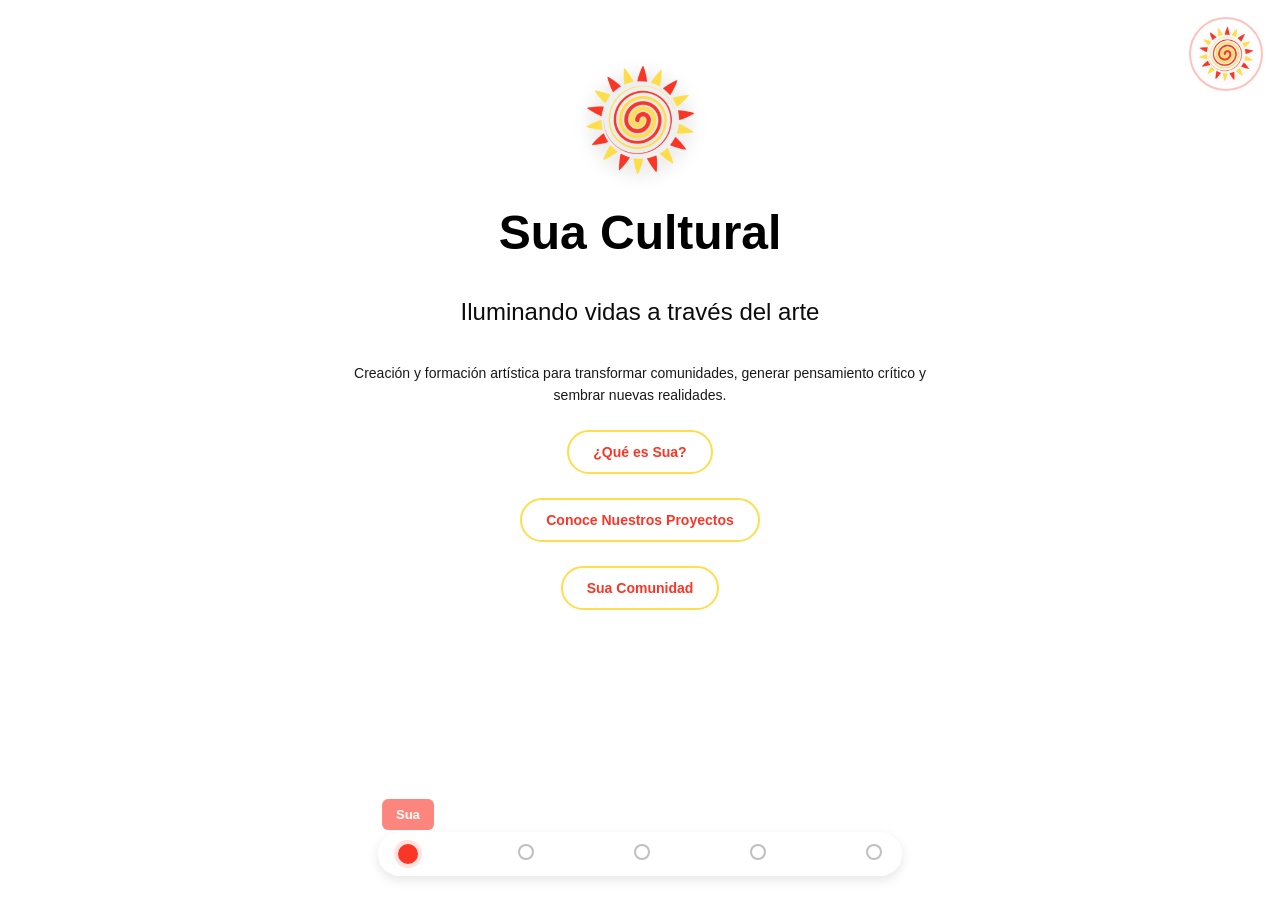
<file: index.html>
<!DOCTYPE html>
<html lang="es">

<head>
  <meta charset="UTF-8">
  <meta name="viewport" content="width=device-width, initial-scale=1.0">
  <meta name="description" content="Sua Corporación Cultural - Creación y formación artística para iluminar vidas">
  <meta property="og:title" content="Sua Corporación Cultural">
  <meta property="og:description"
    content="Creación y formación artística para iluminar vidas. Transformando comunidades a través del arte.">
  <meta property="og:image" content="https://sua-cultural.github.io/img/ogimgsua.jpg">
  <meta property="og:url" content="https://sua-cultural.github.io">
  <title>Sua Cultural - Iluminando vidas a través del arte</title>
  <link rel="icon" type="image/png" href="assets/images/sol-icon32.png">
  <link rel="stylesheet" href="css/styles.css">
</head>

<body>

  <!-- Timeline flotante en la parte superior -->
  <div class="timeline-header">
    <div class="timeline-wrapper">
      <div class="timeline-line"></div>
      <div class="timeline-points">
        <div class="timeline-point active" data-index="0" title="Inicio + Sua">
          <span class="section-label">Sua</span>
        </div>
        <div class="timeline-point" data-index="1" title="Agenda Cultural">
          <span class="section-label">Agenda<br>Cultural</span>
        </div>
        <div class="timeline-point" data-index="2" title="Creación">
          <span class="section-label">Creación</span>
        </div>
        <div class="timeline-point" data-index="3" title="Formación">
          <span class="section-label">Formación</span>
        </div>
        <div class="timeline-point" data-index="4" title="Comunidad">
          <span class="section-label">Comunidad</span>
        </div>
      </div>
    </div>
  </div>

  <!-- Sol botón (superior derecho) -->
  <button class="sun-button" id="sunButton" aria-label="Menú">
    <img src="assets/images/sol-icon100.png" alt="Menú Sua" class="sun-icon">
  </button>

  <!-- Submenú -->
  <div class="submenu" id="submenu">
    <a class="submenu-item" href="#inicio">Inicio</a>
    <a class="submenu-item" href="#agenda">Agenda Cultural</a>
    <a class="submenu-item" href="#creacion">Creación</a>
    <a class="submenu-item" href="#formacion">Formación</a>
    <a class="submenu-item" href="#comunidad">Comunidad</a>
    <br>
    <a class="submenu-item" href="http://instagram.com/suaclubartes" target="_blank">@suaclubartes</a>
  </div>

  <!-- Overlay para cerrar menú -->
  <div class="menu-overlay" id="menuOverlay"></div>

  <!-- ============================================
       MODALES INLINE (¿QUÉ ES SUA? SOLAMENTE)
       ============================================ -->

  <!-- Modal: ¿Qué es Sua? (INLINE) -->
  <div class="modal" id="suaModal">
    <div class="modal-content">
      <button class="modal-close">&times;</button>

      <div class="modal-inner">
        <h2>¿Sua?</h2>
        <img src="assets/images/sol-icon100.png" alt="Sua" class="modal-image">

        <!-- Video YouTube -->
        <div class="modal-video">
          <iframe 
            width="100%" 
            height="315" 
            src="https://www.youtube.com/embed/WEj8UlMgVCo" 
            title="Sua Cultural" 
            frameborder="0" 
            allow="accelerometer; autoplay; clipboard-write; encrypted-media; gyroscope; picture-in-picture; web-share" 
            allowfullscreen
            referrerpolicy="no-referrer-when-downgrade">
          </iframe>
        </div>

        <p class="modal-text">
          SUA es SOL<br>
          Nuestra raíz energética es el Sol, la fuente de luz y vida de nuestra existencia.<br>
          En Santander, Colombia nuestros ancestros lo sabían y lo honraban como deidad.<br>
          Ellos le llamaban SUA (en lengua Muisca/Guane también Sué, Xué, Sua, Zuhe o Suhé)<br><br>

          Hoy Sua representa a una comunidad cultural que cree en el poder luminoso de las artes para inspirar las
          almas, elevar la conciencia y transformar positivamente la vida.<br>
          Nuestra ubicación inicial es El Socorro, Santander sin embargo también tenemos procesos en San Gil, Suaita, y
          otros municipios.
        </p>

        <p class="modal-text">
          También hemos tomado forma de entidad sin ánimo de lucro con el nombre "Sua Corporación Cultural", personería
          jurídica que nos ha permitido trabajar con instituciones nacionales y regionales para realizar proyectos de
          creación y formación en diversas artes.<br>
          Sus gestores culturales fundadores además son cinéfilos de vocación que coordinan el Sua Cineclub (Socorro) y colaboran en Chibaná Cineclub (San Gil)
        </p>
        <p class="modal-text">Te invitamos a compartir con nosotros conoce nuestro próximos eventos</p>
        <button class="cta-button modal-cta" data-modal-close-go="1">
          Agenda Cultural →
        </button>
      </div>
    </div>
  </div>

  <!-- Contenedor para modales externos (FETCH) -->
  <div id="externalModalContainer"></div>

  <!-- Scroll container con las 5 secciones -->
  <div class="scroll-container" id="scrollContainer">

    <!-- Sección 1: Inicio + Sobre Sua -->
    <section class="scroll-section section1" id="inicio">
      <div class="section-content">
        <div class="section-inner">
          <img src="assets/images/sol-icon200.png" alt="Logo Sua" class="section-logo">
          <h1>Sua Cultural</h1>
          <p class="tagline">Iluminando vidas a través del arte</p>
          <p class="description">Creación y formación artística para transformar comunidades, generar pensamiento
            crítico y sembrar nuevas realidades.</p>

          <!-- CTAs: ¿Qué es Sua? (inline) + Sala Solar y Chibaná (fetch) -->
          <button class="cta-button" data-modal="suaModal">¿Qué es Sua?</button>
          <a href="#creacion" class="cta-button">Conoce Nuestros Proyectos</a>
          <a href="#comunidad" class="cta-button">Sua Comunidad</a>
        </div>
      </div>
    </section>

    <!-- Sección 2: Agenda Cultural (Sala Solar + Cineclubes) -->
    <section class="scroll-section section2" id="agenda">
      <!--<div class="section-content">
        <div class="section-inner">
          <h2>Agenda Cultural</h2>
                    <button class="cta-button" data-modal-external="modals/sala-solar.html">Sala Solar</button>
          <button class="cta-button" data-modal-external="modals/chibana.html">Chibaná Cineclub</button>

        </div>
      </div>-->
    </section>

    <!-- Sección 3: Creación (Proyectos) -->
    <section class="scroll-section section3" id="creacion">
      <!--<div class="section-content">
        <div class="section-inner">
          <h2>Creación</h2>
          <p class="section-subtitle">Nuestros Proyectos Artísticos</p>

          <div class="projects-grid">
            <div class="project-card">
              <img src="assets/images/siembra-poetica.jpg" alt="Siembra Poética">
              <h3>Siembra Poética</h3>
              <p>Laboratorio de creación artística que investiga la poesía como herramienta de transformación.</p>
              <a href="https://suacultural.github.io/siembra-poetica.html" class="link">Ver más →</a>
            </div>

            <div class="project-card">
              <img src="assets/images/cine-conciencia.jpg" alt="Cine Conciencia">
              <h3>Cine Conciencia</h3>
              <p>Proyecto de producción audiovisual. Facilitamos cortometrajes donde la comunidad cuenta historias.</p>
              <a href="https://suacultural.github.io/cine-conciencia.html" class="link">Ver más →</a>
            </div>

            <div class="project-card">
              <img src="assets/images/comun-experimento.jpg" alt="Común Experimento">
              <h3>Común Experimento</h3>
              <p>Espacio de experimentación corporal y danza. Laboratorio abierto para crear desde el cuerpo.</p>
              <a href="https://suacultural.github.io/comun-experimento.html" class="link">Ver más →</a>
            </div>

            <div class="project-card">
              <img src="assets/images/resiste-como-mujer.jpg" alt="Resiste como Mujer">
              <h3>Resiste como Mujer</h3>
              <p>Laboratorio femenino dedicado a fortalecer voces de mujeres a través del arte.</p>
              <a href="https://suacultural.github.io/resiste-como-mujer.html" class="link">Ver más →</a>
            </div>

            <div class="project-card">
              <img src="assets/images/el-poder-del-campo.jpg" alt="El Poder del Campo">
              <h3>El Poder del Campo</h3>
              <p>Proyecto dedicado a visibilizar y celebrar la sabiduría y resistencia del trabajo rural.</p>
              <a href="https://suacultural.github.io/el-poder-del-campo.html" class="link">Ver más →</a>
            </div>

            <div class="project-card">
              <img src="assets/images/Reflejo-web.jpg" alt="Producción Audiovisual">
              <h3>Producción Audiovisual</h3>
              <p>Colección de cortometrajes que exploran historias de transformación, conflicto y resiliencia.</p>
              <a href="https://suacultural.github.io/produccion-audiovisual.html" class="link">Ver más →</a>
            </div>
          </div>
        </div>
      </div>-->
    </section>

    <!-- Sección 4: Formación -->
    <section class="scroll-section section4" id="formacion">
    <!--  <div class="section-content">
        <div class="section-inner">
          <h2>Formación Artística</h2>
          <p class="section-subtitle">Laboratorios y Encuentros de Aprendizaje</p>

          <div class="courses-grid">
            <div class="course-card">
              <img src="assets/images/siembra-poetica.jpg" alt="Siembra Poética 1">
              <h3>Siembra Poética 1</h3>
              <p>Primer ciclo de laboratorios de creación poética donde la comunidad investiga y experimenta.</p>
              <a href="https://suacultural.github.io/siembra-poetica.html" class="link">Explorar →</a>
            </div>

            <div class="course-card">
              <img src="assets/images/siembra-poetica-2.jpg" alt="Siembra Poética 2">
              <h3>Siembra Poética 2</h3>
              <p>Segundo ciclo dedicado a la "Paz con la Naturaleza". Exploración entre escritura y naturaleza.</p>
              <a href="https://suacultural.github.io/siembra-poetica-2.html" class="link">Explorar →</a>
            </div>

            <div class="course-card">
              <img src="assets/images/el-poder-del-campo.jpg" alt="El Poder del Campo">
              <h3>El Poder del Campo</h3>
              <p>Laboratorios de documental, fotografía y video 360° en territorios rurales.</p>
              <a href="https://suacultural.github.io/el-poder-del-campo.html" class="link">Explorar →</a>
            </div>

            <div class="course-card">
              <img src="assets/images/cine-conciencia.jpg" alt="Cine Conciencia">
              <h3>Cine Conciencia</h3>
              <p>Taller audiovisual donde aprendemos a contar historias que generan conciencia colectiva.</p>
              <a href="https://suacultural.github.io/cine-conciencia.html" class="link">Explorar →</a>
            </div>

            <div class="course-card">
              <img src="assets/images/microtaller.jpg" alt="Microtaller">
              <h3>Microtaller</h3>
              <p>Encuentros intensivos de exploración artística. Espacios breves pero profundos para experimentar.</p>
              <a href="https://www.youtube.com/@suacultural" class="link">Ver en YouTube →</a>
            </div>
          </div>
        </div>
      </div>-->
    </section>

    <!-- Sección 5: Comunidad (Contacto) -->
    <section class="scroll-section section5" id="comunidad">
      <!-- <div class="section-content">
        <div class="section-inner">
          <h2>Comunidad</h2>
          <p class="section-subtitle">Contacta con Nosotros</p>

          <div class="contact-grid">
            <div class="contact-card">
              <h3>📧 Email</h3>
              <p><a href="mailto:suaclubartes@gmail.com">suaclubartes@gmail.com</a></p>
            </div>

            <div class="contact-card">
              <h3>📱 WhatsApp</h3>
              <p><a href="https://wa.me/573008643242" target="_blank">+57 300 8643242</a></p>
            </div>

            <div class="contact-card">
              <h3>📍 Ubicación</h3>
              <p>El Socorro & San Gil<br>Santander, Colombia</p>
            </div>
          </div>

          <div class="social-section">
            <h3>Síguenos en Redes</h3>
            <div class="social-links">
              <a href="https://facebook.com/suaclubartes" target="_blank" class="social-link">Facebook</a>
              <a href="https://instagram.com/suaclubartes" target="_blank" class="social-link">Instagram</a>
              <a href="https://youtube.com/@suacultural" target="_blank" class="social-link">YouTube</a>
            </div>
          </div>

          <div class="cta-section">
            <h3>¿Quieres Colaborar?</h3>
            <p>Nos encantaría escucharte y explorar formas de trabajar juntos.</p>
            <a href="https://wa.me/573008643242" class="cta-button">Envía un Mensaje</a>
          </div>
        </div>
      </div>-->
    </section>

  </div>

  <!-- Scripts -->
  <script src="js/app.js"></script>

</body>

</html>
</file>
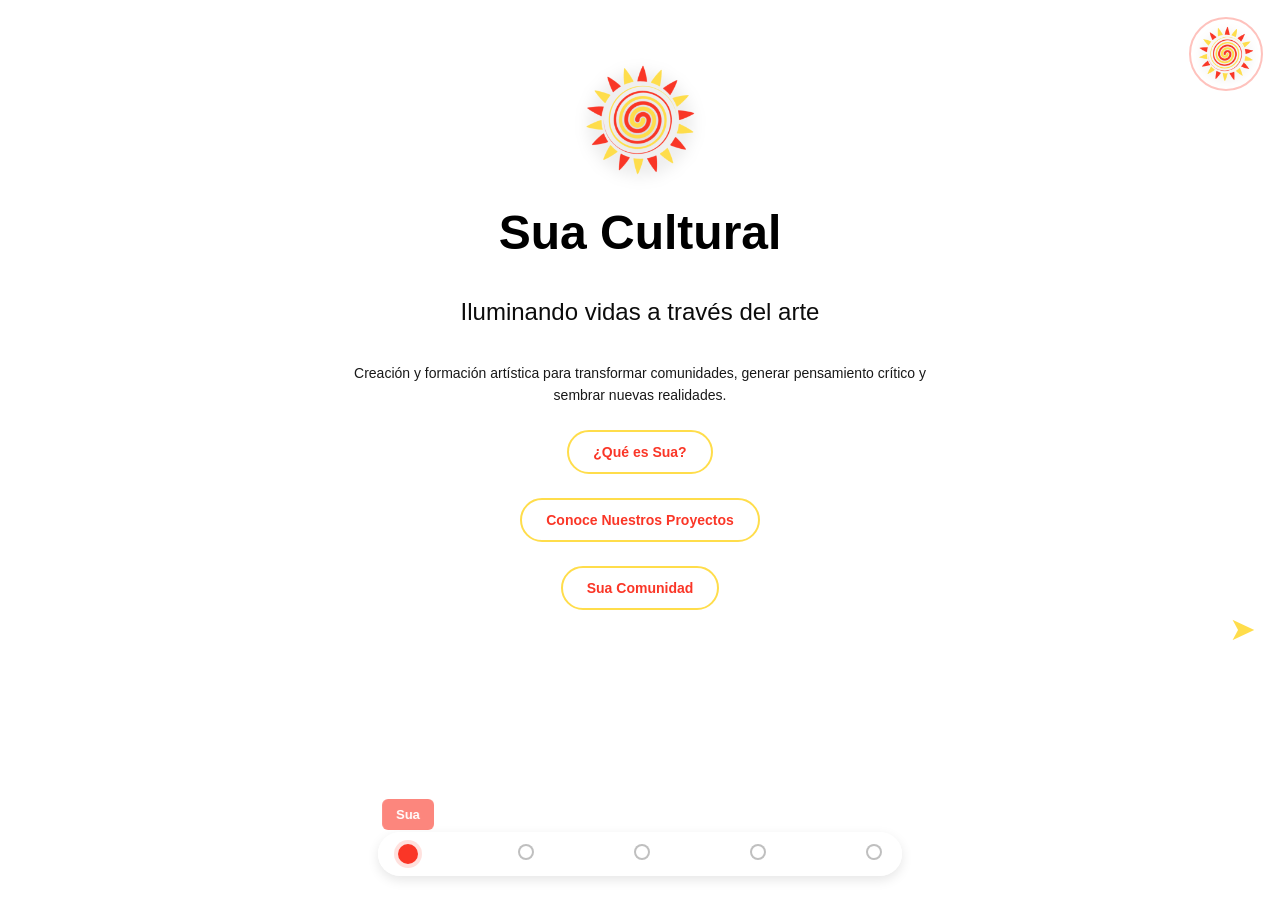
<file: index - copia.html>
<!DOCTYPE html>
<html lang="es">

<head>
  <meta charset="UTF-8">
  <meta name="viewport" content="width=device-width, initial-scale=1.0">
  <meta name="description" content="Sua Corporación Cultural - Creación y formación artística para iluminar vidas">
  <meta property="og:title" content="Sua Corporación Cultural">
  <meta property="og:description"
    content="Creación y formación artística para iluminar vidas. Transformando comunidades a través del arte.">
  <meta property="og:image" content="https://sua-cultural.github.io/img/ogimgsua.jpg">
  <meta property="og:url" content="https://sua-cultural.github.io">
  <title>Sua Cultural - Iluminando vidas a través del arte</title>
  <link rel="icon" type="image/png" href="assets/images/sol-icon32.png">
  <link rel="stylesheet" href="css/styles.css">
</head>

<body>

  <!-- Timeline flotante en la parte inferior -->
  <div class="timeline-header">
    <div class="timeline-wrapper">
      <div class="timeline-line"></div>
      <div class="timeline-points">
        <div class="timeline-point active" data-index="0" title="Inicio + Sua">
          <span class="section-label">Sua</span>
        </div>
        <div class="timeline-point" data-index="1" title="Agenda Cultural">
          <span class="section-label">Agenda<br>Cultural</span>
        </div>
        <div class="timeline-point" data-index="2" title="Creación">
          <span class="section-label">Creación</span>
        </div>
        <div class="timeline-point" data-index="3" title="Formación">
          <span class="section-label">Formación</span>
        </div>
        <div class="timeline-point" data-index="4" title="Comunidad">
          <span class="section-label">Comunidad</span>
        </div>
      </div>
    </div>
  </div>

  <!-- Sol botón (superior derecho) -->
  <button class="sun-button" id="sunButton" aria-label="Menú">
    <img src="assets/images/sol-icon100.png" alt="Menú Sua" class="sun-icon">
  </button>

  <!-- Submenú -->
  <div class="submenu" id="submenu">
    <a class="submenu-item" href="#inicio">Inicio</a>
    <a class="submenu-item" href="#agenda">Agenda Cultural</a>
    <a class="submenu-item" href="#creacion">Creación</a>
    <a class="submenu-item" href="#formacion">Formación</a>
    <a class="submenu-item" href="#comunidad">Comunidad</a>
    
    <!-- Separador -->
    <div class="submenu-divider"></div>
    
    <!-- Redes Sociales con Iconos -->
    <div class="submenu-social">
      <a href="https://facebook.com/suaclubartes" target="_blank" class="social-icon" title="Facebook">
        <img src="assets/images/facebook-logo.png" alt="Facebook">
      </a>
      <a href="https://instagram.com/suaclubartes" target="_blank" class="social-icon" title="Instagram">
        <img src="assets/images/instagram-logo.png" alt="Instagram">
      </a>
      <a href="https://youtube.com/@suacultural" target="_blank" class="social-icon" title="YouTube">
        <img src="assets/images/youtube-logo.png" alt="YouTube">
      </a>
      <a href="https://wa.me/573008643242" target="_blank" class="social-icon" title="WhatsApp">
        <img src="assets/images/whatsapp-logo.png" alt="WhatsApp">
      </a>
    </div>
  </div>

  <!-- Overlay para cerrar menú -->
  <div class="menu-overlay" id="menuOverlay"></div>

  <!-- Botón Home (visible en secciones 2-5) -->
  <button class="home-button" id="homeButton" title="Ir al Inicio" aria-label="Ir al Inicio">
    <svg viewBox="0 0 24 24" xmlns="http://www.w3.org/2000/svg" fill="currentColor">
      <path d="M10 20v-6h4v6h5v-8h3L12 3 2 12h3v8z"/>
    </svg>
  </button>

  <!-- ============================================
       MODALES INLINE (¿QUÉ ES SUA? SOLAMENTE)
       ============================================ -->

  <!-- Modal: ¿Qué es Sua? (INLINE) -->
  <div class="modal" id="suaModal">
    <div class="modal-content">
      <button class="modal-close">&times;</button>

      <div class="modal-inner">
        <h2>¿Sua?</h2>
        <img src="assets/images/sol-icon100.png" alt="Sua" class="modal-image">

        <!-- Video YouTube -->
        <div class="modal-video">
          <iframe 
            width="100%" 
            height="315" 
            src="https://www.youtube.com/embed/WEj8UlMgVCo" 
            title="Sua Cultural" 
            frameborder="0" 
            allow="accelerometer; autoplay; clipboard-write; encrypted-media; gyroscope; picture-in-picture; web-share" 
            allowfullscreen
            referrerpolicy="no-referrer-when-downgrade">
          </iframe>
        </div>

        <p class="modal-text">
          SUA es SOL<br>
          Nuestra raíz energética es el Sol, la fuente de luz y vida de nuestra existencia.<br>
          En Santander, Colombia nuestros ancestros lo sabían y lo honraban como deidad.<br>
          Ellos le llamaban SUA (en lengua Muisca/Guane también Sué, Xué, Sua, Zuhe o Suhé)<br><br>

          Hoy Sua representa a una comunidad cultural que cree en el poder luminoso de las artes para inspirar las
          almas, elevar la conciencia y transformar positivamente la vida.<br>
          Nuestra ubicación inicial es El Socorro, Santander sin embargo también tenemos procesos en San Gil, Suaita, y
          otros municipios.
        </p>

        <p class="modal-text">
          También hemos tomado forma de entidad sin ánimo de lucro con el nombre "Sua Corporación Cultural", personería
          jurídica que nos ha permitido trabajar con instituciones nacionales y regionales para realizar proyectos de
          creación y formación en diversas artes.<br>
          Sus gestores culturales fundadores además son cinéfilos de vocación que coordinan el Sua Cineclub (Socorro) y colaboran en Chibaná Cineclub (San Gil)
        </p>
        <p class="modal-text">Te invitamos a compartir con nosotros conoce nuestro próximos eventos</p>
        <button class="cta-button modal-cta" data-modal-close-go="1">
          Agenda Cultural →
        </button>
      </div>
    </div>
  </div>

  <!-- Contenedor para modales externos (FETCH) -->
  <div id="externalModalContainer"></div>

  <!-- Scroll container con las 5 secciones -->
  <div class="scroll-container" id="scrollContainer">

    <!-- Sección 1: Inicio + Sobre Sua -->
    <section class="scroll-section section1" id="inicio">
      <div class="section-content">
        <div class="section-inner">
          <img src="assets/images/sol-icon200.png" alt="Logo Sua" class="section-logo">
          <h1>Sua Cultural</h1>
          <p class="tagline">Iluminando vidas a través del arte</p>
          <p class="description">Creación y formación artística para transformar comunidades, generar pensamiento
            crítico y sembrar nuevas realidades.</p>

          <!-- CTAs: ¿Qué es Sua? (inline) + Sala Solar y Chibaná (fetch) -->
          <button class="cta-button" data-modal="suaModal">¿Qué es Sua?</button>
          <a href="#creacion" class="cta-button">Conoce Nuestros Proyectos</a>
          <a href="#comunidad" class="cta-button">Sua Comunidad</a>
        </div>
        
        <!-- Flecha animada (solo en Inicio) -->
        <button class="arrow-hint" id="arrowButton" title="Explorar" aria-label="Explorar">
          <span class="arrow">➤</span>
        </button>
      </div>
    </section>

    <!-- Sección 2: Agenda Cultural (Sala Solar + Cineclubes) -->
    <section class="scroll-section section2" id="agenda">
      <!--<div class="section-content">
        <div class="section-inner">
          <h2>Agenda Cultural</h2>
                    <button class="cta-button" data-modal-external="modals/sala-solar.html">Sala Solar</button>
          <button class="cta-button" data-modal-external="modals/chibana.html">Chibaná Cineclub</button>

        </div>
      </div>-->
    </section>

    <!-- Sección 3: Creación (Proyectos) -->
    <section class="scroll-section section3" id="creacion">
      <!--<div class="section-content">
        <div class="section-inner">
          <h2>Creación</h2>
          <p class="section-subtitle">Nuestros Proyectos Artísticos</p>

          <div class="projects-grid">
            <div class="project-card">
              <img src="assets/images/siembra-poetica.jpg" alt="Siembra Poética">
              <h3>Siembra Poética</h3>
              <p>Laboratorio de creación artística que investiga la poesía como herramienta de transformación.</p>
              <a href="https://suacultural.github.io/siembra-poetica.html" class="link">Ver más →</a>
            </div>

            <div class="project-card">
              <img src="assets/images/cine-conciencia.jpg" alt="Cine Conciencia">
              <h3>Cine Conciencia</h3>
              <p>Proyecto de producción audiovisual. Facilitamos cortometrajes donde la comunidad cuenta historias.</p>
              <a href="https://suacultural.github.io/cine-conciencia.html" class="link">Ver más →</a>
            </div>

            <div class="project-card">
              <img src="assets/images/comun-experimento.jpg" alt="Común Experimento">
              <h3>Común Experimento</h3>
              <p>Espacio de experimentación corporal y danza. Laboratorio abierto para crear desde el cuerpo.</p>
              <a href="https://suacultural.github.io/comun-experimento.html" class="link">Ver más →</a>
            </div>

            <div class="project-card">
              <img src="assets/images/resiste-como-mujer.jpg" alt="Resiste como Mujer">
              <h3>Resiste como Mujer</h3>
              <p>Laboratorio femenino dedicado a fortalecer voces de mujeres a través del arte.</p>
              <a href="https://suacultural.github.io/resiste-como-mujer.html" class="link">Ver más →</a>
            </div>

            <div class="project-card">
              <img src="assets/images/el-poder-del-campo.jpg" alt="El Poder del Campo">
              <h3>El Poder del Campo</h3>
              <p>Proyecto dedicado a visibilizar y celebrar la sabiduría y resistencia del trabajo rural.</p>
              <a href="https://suacultural.github.io/el-poder-del-campo.html" class="link">Ver más →</a>
            </div>

            <div class="project-card">
              <img src="assets/images/Reflejo-web.jpg" alt="Producción Audiovisual">
              <h3>Producción Audiovisual</h3>
              <p>Colección de cortometrajes que exploran historias de transformación, conflicto y resiliencia.</p>
              <a href="https://suacultural.github.io/produccion-audiovisual.html" class="link">Ver más →</a>
            </div>
          </div>
        </div>
      </div>-->
    </section>

    <!-- Sección 4: Formación -->
    <section class="scroll-section section4" id="formacion">
    <!--  <div class="section-content">
        <div class="section-inner">
          <h2>Formación Artística</h2>
          <p class="section-subtitle">Laboratorios y Encuentros de Aprendizaje</p>

          <div class="courses-grid">
            <div class="course-card">
              <img src="assets/images/siembra-poetica.jpg" alt="Siembra Poética 1">
              <h3>Siembra Poética 1</h3>
              <p>Primer ciclo de laboratorios de creación poética donde la comunidad investiga y experimenta.</p>
              <a href="https://suacultural.github.io/siembra-poetica.html" class="link">Explorar →</a>
            </div>

            <div class="course-card">
              <img src="assets/images/siembra-poetica-2.jpg" alt="Siembra Poética 2">
              <h3>Siembra Poética 2</h3>
              <p>Segundo ciclo dedicado a la "Paz con la Naturaleza". Exploración entre escritura y naturaleza.</p>
              <a href="https://suacultural.github.io/siembra-poetica-2.html" class="link">Explorar →</a>
            </div>

            <div class="course-card">
              <img src="assets/images/el-poder-del-campo.jpg" alt="El Poder del Campo">
              <h3>El Poder del Campo</h3>
              <p>Laboratorios de documental, fotografía y video 360° en territorios rurales.</p>
              <a href="https://suacultural.github.io/el-poder-del-campo.html" class="link">Explorar →</a>
            </div>

            <div class="course-card">
              <img src="assets/images/cine-conciencia.jpg" alt="Cine Conciencia">
              <h3>Cine Conciencia</h3>
              <p>Taller audiovisual donde aprendemos a contar historias que generan conciencia colectiva.</p>
              <a href="https://suacultural.github.io/cine-conciencia.html" class="link">Explorar →</a>
            </div>

            <div class="course-card">
              <img src="assets/images/microtaller.jpg" alt="Microtaller">
              <h3>Microtaller</h3>
              <p>Encuentros intensivos de exploración artística. Espacios breves pero profundos para experimentar.</p>
              <a href="https://www.youtube.com/@suacultural" class="link">Ver en YouTube →</a>
            </div>
          </div>
        </div>
      </div>-->
    </section>

    <!-- Sección 5: Comunidad (Contacto) -->
    <section class="scroll-section section5" id="comunidad">
      <!-- <div class="section-content">
        <div class="section-inner">
          <h2>Comunidad</h2>
          <p class="section-subtitle">Contacta con Nosotros</p>

          <div class="contact-grid">
            <div class="contact-card">
              <h3>📧 Email</h3>
              <p><a href="mailto:suaclubartes@gmail.com">suaclubartes@gmail.com</a></p>
            </div>

            <div class="contact-card">
              <h3>📱 WhatsApp</h3>
              <p><a href="https://wa.me/573008643242" target="_blank">+57 300 8643242</a></p>
            </div>

            <div class="contact-card">
              <h3>📍 Ubicación</h3>
              <p>El Socorro & San Gil<br>Santander, Colombia</p>
            </div>
          </div>

          <div class="social-section">
            <h3>Síguenos en Redes</h3>
            <div class="social-links">
              <a href="https://facebook.com/suaclubartes" target="_blank" class="social-link">Facebook</a>
              <a href="https://instagram.com/suaclubartes" target="_blank" class="social-link">Instagram</a>
              <a href="https://youtube.com/@suacultural" target="_blank" class="social-link">YouTube</a>
            </div>
          </div>

          <div class="cta-section">
            <h3>¿Quieres Colaborar?</h3>
            <p>Nos encantaría escucharte y explorar formas de trabajar juntos.</p>
            <a href="https://wa.me/573008643242" class="cta-button">Envía un Mensaje</a>
          </div>
        </div>
      </div>-->
    </section>

  </div>

  <!-- Scripts -->
  <script src="js/app.js"></script>

</body>

</html>
</file>
<file: css/styles.css>
/* ============================================
   MOBILE FIRST - RESET Y VARIABLES
   ============================================ */

* {
  margin: 0;
  padding: 0;
  box-sizing: border-box;
}

:root {
  --color-primary: #667eea;
  --color-secondary: #f5576c;
  --color-text: #333;
  --color-text-light: #666;
  --color-border: rgba(0, 0, 0, 0.1);
  --transition: 0.3s ease;
}

html {
  scroll-behavior: smooth;
}

body {
  font-family: -apple-system, BlinkMacSystemFont, 'Segoe UI', 'Roboto', sans-serif;
  color: var(--color-text);
  background: #f5f5f5;
  overflow: hidden;
}

/* ============================================
   TIMELINE - MOBILE FIRST (ABAJO)
   ============================================ */

.timeline-header {
  position: fixed;
  bottom: 24px;
  left: 50%;
  transform: translateX(-50%);
  z-index: 300;
  display: flex;
  align-items: center;
  gap: 0;
  background: rgba(255, 255, 255, 0.95);
  padding: 8px 12px;
  border-radius: 50px;
  box-shadow: 0 4px 12px rgba(0, 0, 0, 0.1);
  backdrop-filter: blur(10px);
  height: auto;
}

.timeline-wrapper {
  display: flex;
  align-items: center;
  position: relative;
  gap: 0;
  height: auto;
}

.timeline-line {
  display: none;
}

.timeline-points {
  display: flex;
  gap: 50px;
  position: relative;
  z-index: 1;
  flex-direction: row;
}

.timeline-point {
  width: 10px;
  height: 10px;
  background: white;
  border: 2px solid rgba(0, 0, 0, 0.25);
  border-radius: 50%;
  cursor: pointer;
  transition: all var(--transition);
  position: relative;
  flex-shrink: 0;
}

.timeline-point:hover {
  border-color: #fa3627;
  transform: scale(1.15);
}

.timeline-point.active {
  background: #fa3627;
  border-color: #fa3627;
  width: 14px;
  height: 14px;
  box-shadow: 0 0 0 4px rgba(250, 54, 39, 0.15);
}

/* Tooltip - Mobile First */
.section-label {
  position: absolute;
  bottom: 18px;
  left: 50%;
  transform: translateX(-50%);
  background: rgba(51, 51, 51, 0.85);
  color: white;
  padding: 6px 10px;
  border-radius: 6px;
  font-size: 10px;
  font-weight: 600;
  white-space: nowrap;
  opacity: 0;
  pointer-events: none;
  transition: all 0.3s ease;
  backdrop-filter: blur(6px);
  z-index: 10;
}

.timeline-point:hover .section-label {
  opacity: 1;
}

.timeline-point.active .section-label {
  opacity: 1;
  background: rgba(250, 54, 39, 0.6);
  color: white;
  font-weight: 700;
}

/* ============================================
   SOL BOTÓN - MOBILE FIRST
   ============================================ */

.sun-button {
  position: fixed;
  top: 12px;
  right: 12px;
  z-index: 300;
  background: none;
  border: none;
  cursor: pointer;
  width: 48px;
  height: 48px;
  padding: 0;
  display: flex;
  align-items: center;
  justify-content: center;
  transition: transform var(--transition);
}

/* Anillo animado - Opción 4 */
.sun-button::before {
  content: '';
  position: absolute;
  width: 56px;
  height: 56px;
  border: 2px solid rgba(250, 54, 39, 0.3);
  border-radius: 50%;
  animation: expandRing 2s ease-out infinite;
}

.sun-button:hover {
  transform: scale(1.1);
}

.sun-button:hover::before {
  animation: expandRingFast 0.8s ease-out infinite;
}

.sun-button:active {
  transform: scale(0.95);
}

@keyframes expandRing {
  0% {
    transform: scale(1);
    opacity: 1;
  }
  100% {
    transform: scale(1.5);
    opacity: 0;
  }
}

@keyframes expandRingFast {
  0% {
    transform: scale(1);
    opacity: 1;
  }
  100% {
    transform: scale(1.4);
    opacity: 0;
  }
}

.sun-icon {
  width: 100%;
  height: 100%;
  object-fit: contain;
  filter: drop-shadow(0 2px 4px rgba(0, 0, 0, 0.1));
}

/* ============================================
   BOTÓN HOME
   ============================================ */

.home-button {
  position: fixed;
  bottom: 80px;
  right: 24px;
  z-index: 250;
  background: none;
  border: none;
  cursor: pointer;
  width: 48px;
  height: 48px;
  padding: 8px;
  display: none;
  align-items: center;
  justify-content: center;
  color: #909090;
  transition: all 0.3s ease;
}

.home-button.visible {
  display: flex;
}

.home-button svg {
  width: 100%;
  height: 100%;
  filter: drop-shadow(0 2px 4px rgba(0, 0, 0, 0.15));
}

.home-button:hover {
  transform: scale(1.15);
  color: #fa3627;
}

.home-button:active {
  transform: scale(0.95);
}

/* ============================================
   SUBMENÚ - MOBILE FIRST
   ============================================ */

.submenu {
  position: fixed;
  top: 70px;
  right: 12px;
  background: white;
  border: 1px solid rgba(0, 0, 0, 0.1);
  border-radius: 12px;
  min-width: 180px;
  box-shadow: 0 4px 16px rgba(0, 0, 0, 0.15);
  transform: scale(0.95) translateY(-10px);
  opacity: 0;
  pointer-events: none;
  transition: all var(--transition);
  z-index: 250;
  overflow: hidden;
}

.submenu.open {
  transform: scale(1) translateY(0);
  opacity: 1;
  pointer-events: auto;
}

.submenu-item {
  padding: 14px 20px;
  border-bottom: 1px solid rgba(0, 0, 0, 0.05);
  cursor: pointer;
  transition: all 0.2s ease;
  color: var(--color-text);
  text-decoration: none;
  display: block;
  font-size: 14px;
}

.submenu-item:last-child {
  border-bottom: none;
}

.submenu-item:hover {
  background: rgba(0, 0, 0, 0.03);
  padding-left: 24px;
}

/* Separador en menú */
.submenu-divider {
  height: 1px;
  background: rgba(0, 0, 0, 0.1);
  margin: 8px 0;
}

/* Redes sociales en menú */
.submenu-social {
  display: flex;
  justify-content: center;
  gap: 12px;
  padding: 16px 12px;
  border-top: 1px solid rgba(0, 0, 0, 0.05);
}

.social-icon {
  display: flex;
  align-items: center;
  justify-content: center;
  width: 36px;
  height: 36px;
  border-radius: 8px;
  transition: all 0.3s ease;
  background: rgba(0, 0, 0, 0.05);
  text-decoration: none;
}

.social-icon:hover {
  background: rgba(0, 0, 0, 0.1);
  transform: scale(1.15);
}

.social-icon img {
  width: 20px;
  height: 20px;
  object-fit: contain;
}

/* ============================================
   OVERLAY - MOBILE FIRST
   ============================================ */

.menu-overlay {
  position: fixed;
  top: 0;
  left: 0;
  right: 0;
  bottom: 0;
  background: rgba(0, 0, 0, 0);
  opacity: 0;
  pointer-events: none;
  transition: opacity var(--transition);
  z-index: 100;
}

.menu-overlay.open {
  opacity: 0.2;
  pointer-events: auto;
}

/* ============================================
   SCROLL CONTAINER - MOBILE FIRST
   ============================================ */

.scroll-container {
  width: 100%;
  height: 100vh;
  overflow-x: auto;
  overflow-y: hidden;
  scroll-snap-type: x mandatory;
  scroll-behavior: smooth;
  display: flex;
  scrollbar-width: none;
}

.scroll-container::-webkit-scrollbar {
  display: none;
}

/* ============================================
   SECCIONES - MOBILE FIRST
   ============================================ */

.scroll-section {
  flex: 0 0 100%;
  min-width: 100%;
  scroll-snap-align: start;
  scroll-snap-stop: always;
  display: flex;
  flex-direction: column;
  align-items: center;
  align-content: flex-start;
  min-height: 100vh;
  padding: 40px 16px 32px;
  position: relative;
}

.section-content {
  width: 100%;
  max-width: 1200px;
  margin: 0 auto;
}

.section-inner {
  display: flex;
  flex-direction: column;
  align-items: center;
  justify-content: center;
  text-align: center;
  gap: 24px;
}

/* Colores de secciones */
.section1 {
  background: linear-gradient(135deg, #ffffff 0%, #ffffff 100%);
  color: rgb(0, 0, 0);
}

.section2 {
  background: linear-gradient(135deg, #fa3627 0%, #fa3627 100%);
  color: white;
}

.section3 {
  background: linear-gradient(135deg, #ffdd4b 0%, #ffdd4b 100%);
  color: white;
}

.section4 {
  background: linear-gradient(135deg, #fa3627 0%, #fa3627 100%);
  color: white;
}

.section5 {
  background: linear-gradient(135deg, #ffffff 0%, #ffffff 100%);
  color: white;
}

/* ============================================
   TIPOGRAFÍA - MOBILE FIRST
   ============================================ */

.scroll-section h1 {
  font-size: 24px;
  font-weight: 700;
  margin-bottom: 12px;
  line-height: 1.2;
}

.scroll-section h2 {
  font-size: 20px;
  font-weight: 700;
  margin-bottom: 12px;
  line-height: 1.2;
}

.scroll-section h3 {
  font-size: 18px;
  font-weight: 600;
  margin-bottom: 12px;
}

.tagline {
  font-size: 14px;
  font-weight: 300;
  opacity: 0.95;
  margin-bottom: 12px;
}

.description {
  font-size: 14px;
  max-width: 600px;
  opacity: 0.9;
  line-height: 1.6;
  margin: 0 auto;
}

.section-subtitle {
  font-size: 14px;
  opacity: 0.9;
  font-weight: 300;
  margin-bottom: 32px;
}

/* ============================================
   IMÁGENES - MOBILE FIRST
   ============================================ */

.section-logo {
  width: 80px;
  height: 80px;
  object-fit: contain;
  filter: drop-shadow(0 4px 8px rgba(0, 0, 0, 0.2));
}

@keyframes float {
  0%, 100% { transform: translateY(0px); }
  50% { transform: translateY(-10px); }
}

/* ============================================
   BOTONES - MOBILE FIRST
   ============================================ */

.cta-button {
  display: inline-block;
  padding: 12px 24px;
  background: rgba(255, 255, 255, 0.25);
  border: 2px solid rgba(255, 255, 255, 0.5);
  color: white;
  text-decoration: none;
  border-radius: 50px;
  font-weight: 600;
  font-size: 14px;
  transition: all var(--transition);
  cursor: pointer;
  backdrop-filter: blur(4px);
}

.cta-button:hover {
  background: rgba(255, 255, 255, 0.35);
  border-color: rgba(255, 255, 255, 0.8);
  transform: translateY(-2px);
}

/* Botones en sección 1 (Início - Sua) */
.section1 .cta-button {
  background: rgba(255, 255, 255, 0.1);
  border: 2px solid #ffdd4b;
  color: #fa3627;
}

.section1 .cta-button:hover {
  background: rgba(255, 221, 75, 0.2);
  border-color: #ffdd4b;
}

/* Botones en sección 2 (Agenda) */
.section2 .cta-button {
  background: rgba(255, 255, 255, 0.15);
  border: 2px solid rgba(255, 255, 255, 0.4);
  color: white;
}

.section2 .cta-button:hover {
  background: rgba(255, 255, 255, 0.3);
  border-color: rgba(255, 255, 255, 0.7);
}

/* Botones en sección 3 (Creación) */
.section3 .cta-button {
  background: rgba(0, 0, 0, 0.1);
  border: 2px solid rgba(0, 0, 0, 0.3);
  color: #333;
}

.section3 .cta-button:hover {
  background: rgba(0, 0, 0, 0.2);
  border-color: rgba(0, 0, 0, 0.5);
}

/* Botones en sección 4 (Formación) */
.section4 .cta-button {
  background: rgba(255, 255, 255, 0.15);
  border: 2px solid rgba(255, 255, 255, 0.4);
  color: white;
}

.section4 .cta-button:hover {
  background: rgba(255, 255, 255, 0.3);
  border-color: rgba(255, 255, 255, 0.7);
}

/* Botones en sección 5 (Comunidad) */
.section5 .cta-button {
  background: rgba(0, 0, 0, 0.1);
  border: 2px solid rgba(0, 0, 0, 0.3);
  color: #333;
}

.section5 .cta-button:hover {
  background: rgba(0, 0, 0, 0.2);
  border-color: rgba(0, 0, 0, 0.5);
}
/* ============================================
   GRILLAS - MOBILE FIRST
   ============================================ */

.agenda-grid,
.projects-grid,
.courses-grid {
  display: grid;
  gap: 16px;
  width: 100%;
  grid-template-columns: 1fr;
  max-width: 1200px;
  margin: 0 auto;
}

/* Tarjetas */
.agenda-card,
.project-card,
.course-card,
.contact-card {
  background: rgba(255, 255, 255, 0.15);
  backdrop-filter: blur(8px);
  border: 1px solid rgba(255, 255, 255, 0.25);
  border-radius: 12px;
  padding: 24px;
  transition: all var(--transition);
}

.agenda-card:hover,
.project-card:hover,
.course-card:hover,
.contact-card:hover {
  background: rgba(255, 255, 255, 0.25);
  border-color: rgba(255, 255, 255, 0.4);
  transform: translateY(-4px);
}

.project-card img,
.course-card img {
  width: 100%;
  height: 200px;
  object-fit: cover;
  border-radius: 8px;
  margin-bottom: 16px;
}

.agenda-card h3,
.project-card h3,
.course-card h3,
.contact-card h3 {
  font-size: 18px;
  margin-bottom: 12px;
  font-weight: 600;
}

.agenda-card p,
.project-card p,
.course-card p,
.contact-card p {
  font-size: 14px;
  opacity: 0.95;
  line-height: 1.6;
  margin-bottom: 12px;
}

.info {
  background: rgba(255, 255, 255, 0.1);
  padding: 12px;
  border-radius: 8px;
  margin: 12px 0;
}

.info p {
  margin-bottom: 6px;
}

.info p:last-child {
  margin-bottom: 0;
}

.link {
  display: inline-block;
  color: white;
  text-decoration: none;
  font-weight: 500;
  font-size: 14px;
  transition: all var(--transition);
  padding-bottom: 2px;
  border-bottom: 2px solid transparent;
}

.link:hover {
  border-bottom-color: white;
}

/* ============================================
   CONTACTO Y COMUNIDAD - MOBILE FIRST
   ============================================ */

.contact-grid {
  display: grid;
  grid-template-columns: 1fr;
  gap: 24px;
  margin-bottom: 48px;
}

.contact-card a {
  color: white;
  text-decoration: none;
  font-weight: 500;
  transition: opacity var(--transition);
}

.contact-card a:hover {
  opacity: 0.8;
}

.social-section {
  margin: 48px 0;
}

.social-section h3 {
  margin-bottom: 20px;
  font-size: 20px;
}

.social-links {
  display: flex;
  gap: 12px;
  justify-content: center;
  flex-wrap: wrap;
  flex-direction: column;
}

.social-link {
  display: inline-block;
  padding: 10px 20px;
  background: rgba(255, 255, 255, 0.2);
  color: white;
  text-decoration: none;
  border-radius: 8px;
  font-weight: 500;
  transition: all var(--transition);
  text-align: center;
  width: 100%;
}

.social-link:hover {
  background: rgba(255, 255, 255, 0.3);
}

.cta-section {
  margin-top: 48px;
  padding: 32px;
  background: rgba(255, 255, 255, 0.1);
  border-radius: 12px;
}

.cta-section h3 {
  margin-bottom: 12px;
}

.cta-section p {
  margin-bottom: 20px;
  opacity: 0.9;
}

/* ============================================
   RESPONSIVE - TABLET (768px+)
   ============================================ */

@media (min-width: 768px) {
  .timeline-header {
    padding: 12px 20px;
  }

  .timeline-points {
    gap: 100px;
  }

  .timeline-point {
    width: 16px;
    height: 16px;
  }

  .timeline-point.active {
    width: 20px;
    height: 20px;
  }

  .section-label {
    font-size: 13px;
    padding: 8px 14px;
    bottom: 32px;
  }

  .sun-button {
    top: 24px;
    right: 24px;
    width: 60px;
    height: 60px;
  }

  .sun-button::before {
    width: 70px;
    height: 70px;
  }

  .submenu {
    top: 100px;
    right: 24px;
    min-width: 220px;
  }

  .scroll-section {
    padding: 80px 30px 40px;
  }

  .scroll-section h1 {
    font-size: 36px;
  }

  .scroll-section h2 {
    font-size: 32px;
  }

  .tagline {
    font-size: 20px;
  }

  .section-logo {
    width: 100px;
    height: 100px;
  }

  .agenda-grid,
  .projects-grid,
  .courses-grid {
    grid-template-columns: repeat(auto-fit, minmax(240px, 1fr));
    gap: 24px;
  }

  .contact-grid {
    grid-template-columns: repeat(auto-fit, minmax(200px, 1fr));
  }

  .social-links {
    flex-direction: row;
    gap: 16px;
  }

  .social-link {
    width: auto;
  }
}

/* ============================================
   RESPONSIVE - ESCRITORIO (1024px+)
   ============================================ */

@media (min-width: 1024px) {
  .scroll-section {
    padding: 60px 40px;
  }

  .scroll-section h1 {
    font-size: 48px;
  }

  .scroll-section h2 {
    font-size: 42px;
  }

  .tagline {
    font-size: 24px;
  }

  .section-logo {
    width: 120px;
    height: 120px;
  }

  .agenda-grid {
    grid-template-columns: repeat(auto-fit, minmax(300px, 1fr));
    max-width: 1000px;
  }

  .projects-grid {
    grid-template-columns: repeat(auto-fit, minmax(280px, 1fr));
    max-width: 1200px;
  }

  .courses-grid {
    grid-template-columns: repeat(auto-fit, minmax(280px, 1fr));
    max-width: 1100px;
  }
}
/* ============================================
   MODAL
   ============================================ */

.modal {
  position: fixed;
  top: 0;
  left: 0;
  right: 0;
  bottom: 0;
  background: rgba(0, 0, 0, 0.5);
  display: none;
  align-items: center;
  justify-content: center;
  z-index: 500;
  opacity: 0;
  transition: opacity 0.3s ease;
  padding: 20px;
  backdrop-filter: blur(0px);
  -webkit-backdrop-filter: blur(0px);
}

.modal.open {
  display: flex;
  opacity: 1;
  backdrop-filter: blur(4px);
  -webkit-backdrop-filter: blur(4px);
  animation: fadeInBackdrop 0.3s ease;
}

/* 🆕 Animación de fade backdrop */
@keyframes fadeInBackdrop {
  from {
    opacity: 0;
    backdrop-filter: blur(0px);
    -webkit-backdrop-filter: blur(0px);
  }
  to {
    opacity: 1;
    backdrop-filter: blur(4px);
    -webkit-backdrop-filter: blur(4px);
  }
}

.modal-content {
  background: white;
  border-radius: 16px;
  max-width: 500px;
  width: 100%;
  max-height: 80vh;
  overflow-y: auto;
  position: relative;
  box-shadow: 0 10px 40px rgba(0, 0, 0, 0.3);
  animation: slideUp 0.3s cubic-bezier(0.34, 1.56, 0.64, 1);
  transition: transform 0.2s ease, opacity 0.2s ease;
}

/* 🆕 Animación mejorada slideUp con bounce */
@keyframes slideUp {
  from {
    transform: translateY(40px);
    opacity: 0;
  }
  to {
    transform: translateY(0);
    opacity: 1;
  }
}

/* 🆕 Animación de cierre (slide down) */
@keyframes slideDown {
  from {
    transform: translateY(0);
    opacity: 1;
  }
  to {
    transform: translateY(40px);
    opacity: 0;
  }
}

/* 🆕 Animación de swipe back (slide right + fade) */
@keyframes slideRight {
  from {
    transform: translateX(0);
    opacity: 1;
  }
  to {
    transform: translateX(100px);
    opacity: 0;
  }
}

/* 🆕 Animación de rotate out (para variedad) */
@keyframes rotateOut {
  from {
    transform: rotateY(0deg) scale(1);
    opacity: 1;
  }
  to {
    transform: rotateY(-15deg) scale(0.95);
    opacity: 0;
  }
}

/* 🆕 Animación de zoom out */
@keyframes zoomOut {
  from {
    transform: scale(1);
    opacity: 1;
  }
  to {
    transform: scale(0.85);
    opacity: 0;
  }
}

.modal-close {
  position: absolute;
  top: 16px;
  right: 16px;
  background: rgba(0, 0, 0, 0.05);
  border: none;
  font-size: 28px;
  cursor: pointer;
  color: #666;
  width: 40px;
  height: 40px;
  display: flex;
  align-items: center;
  justify-content: center;
  transition: all 0.3s ease;
  z-index: 10;
  border-radius: 50%;
}

.modal-close:hover {
  color: #333;
  background: rgba(0, 0, 0, 0.1);
  transform: rotate(90deg) scale(1.1);
}

.modal-close:active {
  transform: rotate(90deg) scale(0.95);
}

.modal-inner {
  padding: 40px 24px 24px;
  display: flex;
  flex-direction: column;
  align-items: center;
  text-align: center;
  gap: 16px;
}

.modal-image {
  width: 100px;
  height: 100px;
  object-fit: contain;
  margin-bottom: 16px;
}

.modal-inner h2 {
  font-size: 24px;
  font-weight: 700;
  color: #333;
  margin: 0;
}

.modal-text {
  font-size: 14px;
  line-height: 1.6;
  color: #666;
  text-align: justify;
  margin: 0;
}

.modal-cta {
  margin-top: 20px;
  background: #fa3627;
  border: 2px solid #fa3627;
  color: white;
}

.modal-cta:hover {
  background: rgba(250, 54, 39, 0.9);
  border-color: #fa3627;
}

/* Responsive */
@media (min-width: 768px) {
  .modal-inner {
    padding: 50px 40px;
  }

  .modal-inner h2 {
    font-size: 28px;
  }

  .modal-image {
    width: 120px;
    height: 120px;
  }
}

/* ============================================
   FLECHA ANIMADA (SOLO EN INICIO)
   ============================================ */

.arrow-hint {
  position: fixed;
  right: 24px;
  background: none;
  border: none;
  cursor: pointer;
  /*transform: translateY(-50%);*/
  display: flex;
  align-items: center;
  justify-content: center;
  font-size: 32px;
  color: #ffdd4b;
  animation: arrowBlink 1.5s ease-in-out infinite;
}

@keyframes arrowBlink {
  0%, 100% {
    opacity: 0.3;
  }
  50% {
    opacity: 0.8;
  }
}

.section1 .arrow-hint {
  display: flex;
}

.section2 .arrow-hint,
.section3 .arrow-hint,
.section4 .arrow-hint,
.section5 .arrow-hint {
  display: none;
}
.arrow-hint:hover {
  transform: scale(1.15);
  color: #fa3627;
}

.arrow-hint:active {
  transform: scale(0.95);
}
.modal-video {
  position: relative;
  width: 100%;
  padding-bottom: 56.25%;
  height: 0;
  overflow: hidden;
  border-radius: 8px;
  margin: 20px 0;
  background: #000;
}

.modal-video iframe {
  position: absolute;
  top: 0;
  left: 0;
  width: 100%;
  height: 100%;
  border: none;
  border-radius: 8px;
}

/* Info en modal */
.modal-info {
  background: rgba(0, 0, 0, 0.05);
  padding: 16px;
  border-radius: 8px;
  margin: 20px 0;
  text-align: left;
}

.modal-info h3 {
  font-size: 14px;
  font-weight: 700;
  color: #333;
  margin: 12px 0 6px;
}

.modal-info h3:first-child {
  margin-top: 0;
}

.modal-info p {
  font-size: 13px;
  color: #666;
  margin: 0;
}
</file>
